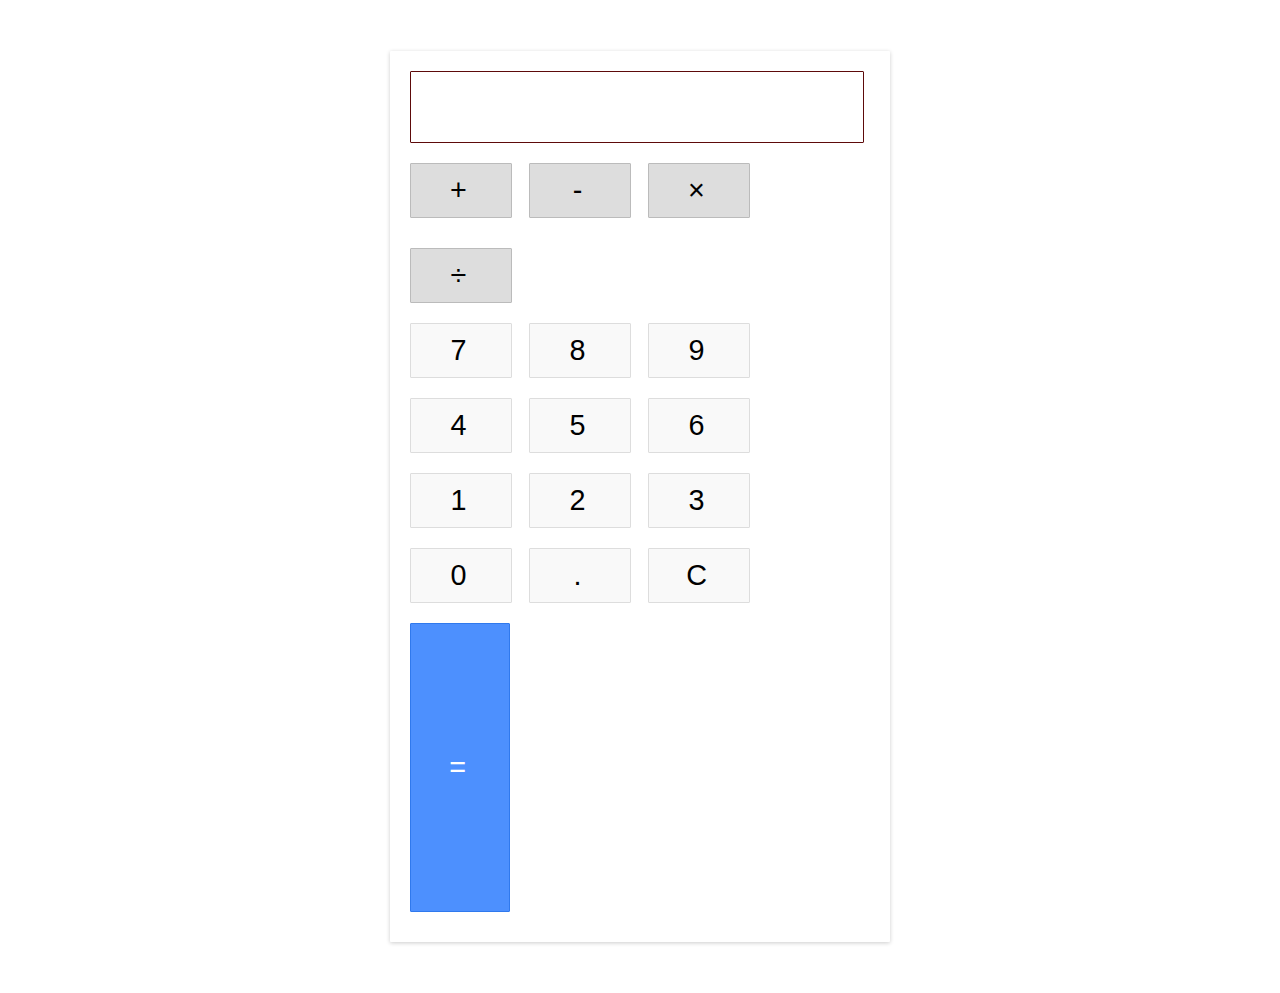
<file: WT-Practicals/assignment 4/index.html>
<!DOCTYPE html>
<html>
<head>
	<title>Calculator</title>
	<link rel="stylesheet" type="text/css" href="style.css">
</head>


<body>

    <div class="calculator">
        <div class="input" id="input"></div>
        <div class="buttons">
          <div class="operators">
            <div>+</div>
            <div>-</div>
            <div>&times;</div>
            <div>&divide;</div>
          </div>
          <div class="leftPanel">
            <div class="numbers">
              <div>7</div>
              <div>8</div>
              <div>9</div>
            </div>
            <div class="numbers">
              <div>4</div>
              <div>5</div>
              <div>6</div>
            </div>
            <div class="numbers">
              <div>1</div>
              <div>2</div>
              <div>3</div>
            </div>
            <div class="numbers">
              <div>0</div>
              <div>.</div>
              <div id="clear">C</div>
            </div>
          </div>
          <div class="equal" id="result">=</div>
        </div>
      </div>
	<script src="script.js"></script>
</body>
</html>
</file>
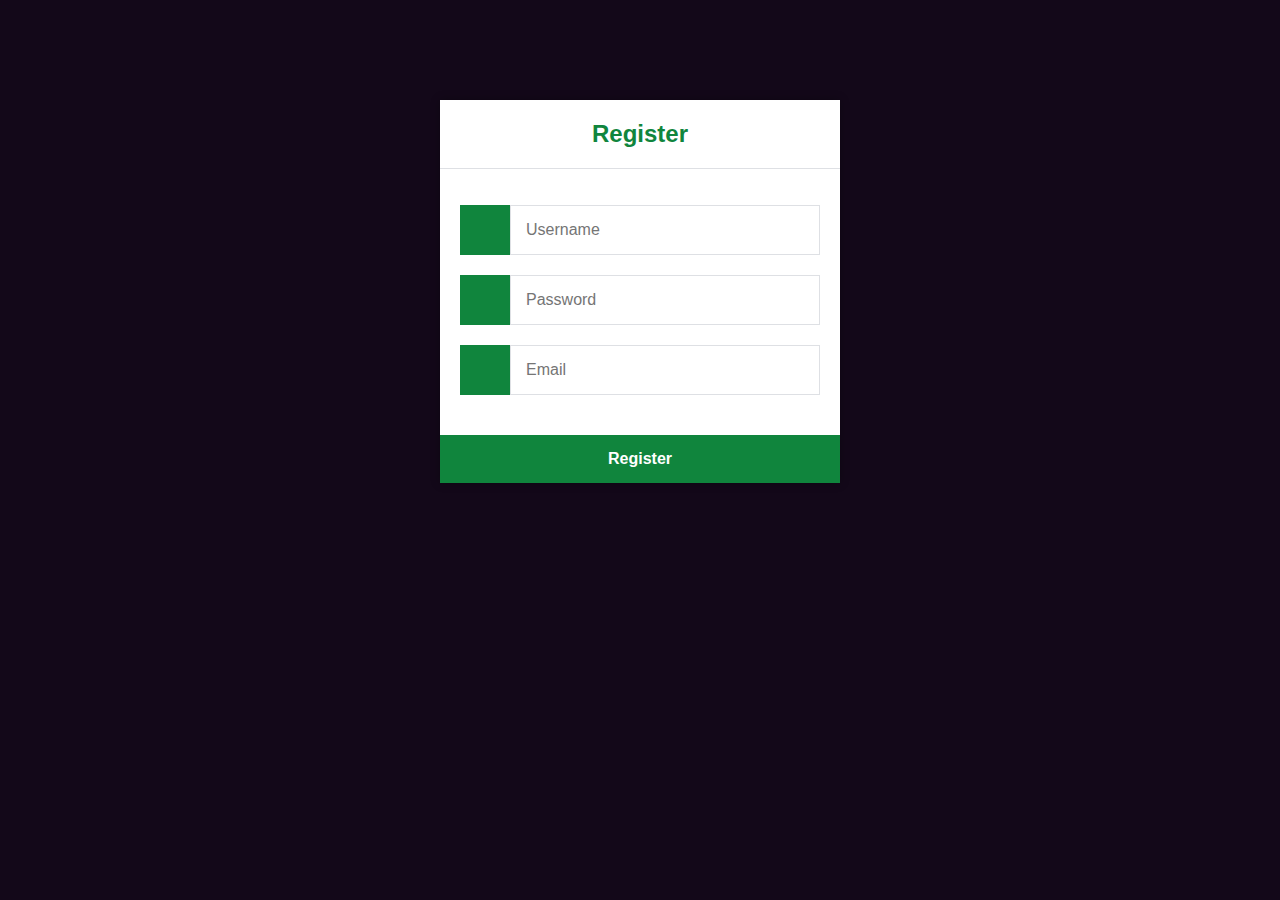
<file: WT-Practicals/Assignment 7/index.html>
<!DOCTYPE html>
<html>
	<head>
		<meta charset="utf-8">
		<title>Register</title>
		<link rel="stylesheet" href="https://cdnjs.cloudflare.com/ajax/libs/font-awesome/6.2.0/css/all.min.css" integrity="sha512-xh6O/CkQoPOWDdYTDqeRdPCVd1SpvCA9XXcUnZS2FmJNp1coAFzvtCN9BmamE+4aHK8yyUHUSCcJHgXloTyT2A==" crossorigin="anonymous" referrerpolicy="no-referrer">
        <link href="style.css" rel="stylesheet" type="text/css">
	</head>
	<body>
		<div class="register">
			<h1>Register</h1>
			<form action="register.php" method="post" autocomplete="off">
				<label for="username">
					<i class="fas fa-user"></i>
				</label>
				<input type="text" name="username" placeholder="Username" id="username" required>
				<label for="password">
					<i class="fas fa-lock"></i>
				</label>
				<input type="password" name="password" placeholder="Password" id="password" required>
				<label for="email">
					<i class="fas fa-envelope"></i>
				</label>
				<input type="email" name="email" placeholder="Email" id="email" required>
				<input type="submit" value="Register">
			</form>
		</div>
	</body>
</html>
</file>
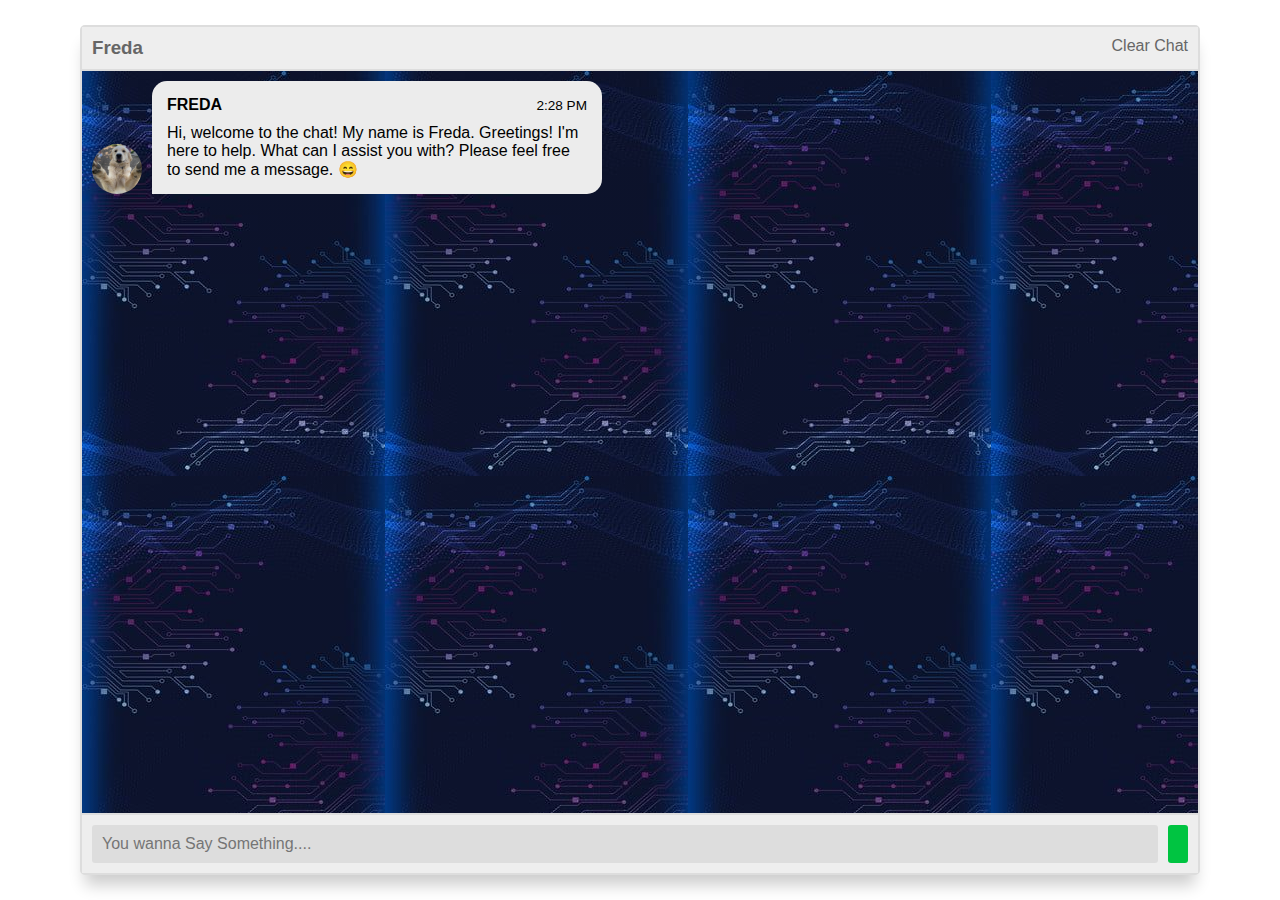
<file: AI/Chatbot/Chatbot-Webpage-main/index.html>
<!DOCTYPE html>
<html>

<head>
	<title>Jarvis Chatbot</title>
	<link rel="stylesheet" type="text/css" href="css/style.css">
	<script src="https://ajax.googleapis.com/ajax/libs/jquery/3.6.0/jquery.min.js"></script>
	<link rel="stylesheet" href="https://cdnjs.cloudflare.com/ajax/libs/font-awesome/6.4.0/css/all.min.css" integrity="sha512-iecdLmaskl7CVkqkXNQ/ZH/XLlvWZOJyj7Yy7tcenmpD1ypASozpmT/E0iPtmFIB46ZmdtAc9eNBvH0H/ZpiBw==" crossorigin="anonymous" referrerpolicy="no-referrer" />
	<link rel="icon" type="image/x-icon" href="assets/bot.ico">
</head>

<body>

	<section class="msger">
		<header class="msger-header">
			<div class="msger-header-title">
				<i class="fas fa-comment-alt"></i> <h3 style="display: inline;">Freda </h1><span>  </span><p id="typingstatus" style="display: inline;font-size: smaller;"></p>
			</div>
			<div class="msger-header-options">
				<span onclick="clearChat()" style="cursor: pointer;"><i class="fas fa-brush"></i> Clear Chat</span>
			</div>			  
		</header>

		<main class="msger-chat">
		</main>

		<form class="msger-inputarea" id="form">
			<input type="text" class="msger-input" placeholder="You wanna Say Something....">
			<button type="submit" class="msger-send-btn"><i class="fa-solid fa-paper-plane" style="padding: 0;"></i></button>
		</form>
	</section>
	<script src="js/script.js"></script>
</body>

</html>
</file>
<file: WT-Practicals/assignment 4/style.css>
body {
    width: 500px;
    margin: 4% auto;
    font-family: 'Source Sans Pro', sans-serif;
    letter-spacing: 5px;
    font-size: 1.8rem;
    -moz-user-select: none;
    -webkit-user-select: none;
    -ms-user-select: none;
  }
  
  .calculator {
    padding: 20px;
    -webkit-box-shadow: 0px 1px 4px 0px rgba(0, 0, 0, 0.2);
    box-shadow: 0px 1px 4px 0px rgba(0, 0, 0, 0.2);
    border-radius: 1px;
  }
  
  .input {
    border: 1px solid #5d0a0a;
    border-radius: 1px;
    height: 60px;
    padding-right: 15px;
    padding-top: 10px;
    text-align: right;
    margin-right: 6px;
    font-size: 2.5rem;
    overflow-x: auto;
    transition: all .2s ease-in-out;
  }
  
  .input:hover {
    border: 1px solid #ad1b1b;
    -webkit-box-shadow: inset 0px 1px 4px 0px rgba(0, 0, 0, 0.2);
    box-shadow: inset 0px 1px 4px 0px rgba(0, 0, 0, 0.2);
  }
  
  .buttons {
  }
  
  .operators {}
  
  .operators div {
    display: inline-block;
    border: 1px solid #bbb;
    border-radius: 1px;
    width: 80px;
    text-align: center;
    padding: 10px;
    margin: 20px 4px 10px 0;
    cursor: pointer;
    background-color: #ddd;
    transition: border-color .2s ease-in-out, background-color .2s, box-shadow .2s;
  }
  
  .operators div:hover {
    background-color: #ddd;
    -webkit-box-shadow: 0px 1px 4px 0px rgba(0, 0, 0, 0.2);
    box-shadow: 0px 1px 4px 0px rgba(0, 0, 0, 0.2);
    border-color: #aaa;
  }
  
  .operators div:active {
    font-weight: bold;
  }
  
  .leftPanel {
    display: inline-block;
  }
  
  .numbers div {
    display: inline-block;
    border: 1px solid #ddd;
    border-radius: 1px;
    width: 80px;
    text-align: center;
    padding: 10px;
    margin: 10px 4px 10px 0;
    cursor: pointer;
    background-color: #f9f9f9;
    transition: border-color .2s ease-in-out, background-color .2s, box-shadow .2s;
  }
  
  .numbers div:hover {
    background-color: #f1f1f1;
    -webkit-box-shadow: 0px 1px 4px 0px rgba(0, 0, 0, 0.2);
    box-shadow: 0px 1px 4px 0px rgba(0, 0, 0, 0.2);
    border-color: #bbb;
  }
  
  .numbers div:active {
    font-weight: bold;
  }
  
  div.equal {
    display: inline-block;
    border: 1px solid #3079ED;
    border-radius: 1px;
    width: 17%;
    text-align: center;
    padding: 127px 10px;
    margin: 10px 6px 10px 0;
    vertical-align: top;
    cursor: pointer;
    color: #FFF;
    background-color: #4d90fe;
    transition: all .2s ease-in-out;
  }
  
  div.equal:hover {
    background-color: #307CF9;
    -webkit-box-shadow: 0px 1px 4px 0px rgba(0, 0, 0, 0.2);
    box-shadow: 0px 1px 4px 0px rgba(0, 0, 0, 0.2);
    border-color: #1857BB;
  }
  
  div.equal:active {
    font-weight: bold;
  }
</file>
<file: WT-Practicals/Assignment 7/style.css>
* {
    box-sizing: border-box;
    font-family: -apple-system, BlinkMacSystemFont, "segoe ui", roboto, oxygen, ubuntu, cantarell, "fira sans", "droid sans", "helvetica neue", Arial, sans-serif;
    font-size: 16px;
}
body {
    background-color: #130819;;
    margin: 0;
}
.register {
    width: 400px;
    background-color: #ffffff;
    box-shadow: 0 0 9px 0 rgba(0, 0, 0, 0.3);
    margin: 100px auto;
}
.register h1 {
    text-align: center;
    color: #10853d;
    font-size: 24px;
    padding: 20px 0 20px 0;
    border-bottom: 1px solid #dee0e4;
}
.register form {
    display: flex;
    flex-wrap: wrap;
    justify-content: center;
    padding-top: 20px;
}
.register form label {
    display: flex;
    justify-content: center;
    align-items: center;
    width: 50px;
   height: 50px;
    background-color: #10853d;
    color: #ffffff;
}
.register form input[type="password"], .register form input[type="text"], .register form input[type="email"] {
    width: 310px;
    height: 50px;
    border: 1px solid #dee0e4;
    margin-bottom: 20px;
    padding: 0 15px;
}
.register form input[type="submit"] {
    width: 100%;
    padding: 15px;
    margin-top: 20px;
    background-color: #10853d;
   border: 0;
    cursor: pointer;
    font-weight: bold;
    color: #ffffff;
    transition: background-color 0.2s;
}
.register form input[type="submit"]:hover {
  background-color: #1f082d;
    transition: background-color 0.2s;
}
</file>
<file: AI/Chatbot/Chatbot-Webpage-main/css/style.css>
:root {
    --body-bg: linear-gradient(135deg, #f5f7fa 0%, #c3cfe2 100%);
    --msger-bg: #fff;
    --border: 2px solid #ddd;
    --left-msg-bg: #ececec;
    --right-msg-bg: #579ffb;
}

html {
    box-sizing: border-box;
}

*,
*:before,
*:after {
    margin: 0;
    padding: 0;
    box-sizing: inherit;
}

body {
    display: flex;
    justify-content: center;
    align-items: center;
    height: 100vh;
    background-image: url("https://images.pexels.com/photos/3861969/pexels-photo-3861969.jpeg?auto=compress&cs=tinysrgb&w=1260&h=750&dpr=1");
    background-size: cover;
    background-position: center;
    background-repeat: no-repeat;
    background-attachment: fixed;
    /* opacity: 0.1; */
    font-family: Helvetica, sans-serif;
}

.msger {
    display: flex;
    flex-flow: column wrap;
    justify-content: space-between;
    width: 100%;
    max-width: 70rem;
    margin: 25px 10px;
    height: calc(100% - 50px);
    border: var(--border);
    border-radius: 5px;
    background: var(--msger-bg);
    box-shadow: 0 15px 15px -5px rgba(0, 0, 0, 0.2);
}

.msger-header {
    display: flex;
    justify-content: space-between;
    padding: 10px;
    border-bottom: var(--border);
    background: #eee;
    color: #666;
}

.msger-chat {
    flex: 1;
    overflow-y: auto;
    padding: 10px;
}

.msger-chat::-webkit-scrollbar {
    width: 6px;
}

.msger-chat::-webkit-scrollbar-track {
    background: #ddd;
}

.msger-chat::-webkit-scrollbar-thumb {
    background: #bdbdbd;
}

.msg {
    display: flex;
    align-items: flex-end;
    margin-bottom: 10px;
}

.msg:last-of-type {
    margin: 0;
}

.msg-img {
    width: 50px;
    height: 50px;
    margin-right: 10px;
    /* background: #ddd;e */
    background-repeat: no-repeat;
    background-position: center;
    background-size: cover;
    border-radius: 50%;
}

.msg-bubble {
    max-width: 450px;
    padding: 15px;
    border-radius: 15px;
    background: var(--left-msg-bg);
}

.msg-info {
    display: flex;
    justify-content: space-between;
    align-items: center;
    margin-bottom: 10px;
}

.msg-info-name {
    margin-right: 10px;
    font-weight: bold;
}

.msg-info-time {
    font-size: 0.85em;
}

.left-msg .msg-bubble {
    border-bottom-left-radius: 0;
}

.right-msg {
    flex-direction: row-reverse;
}

.right-msg .msg-bubble {
    background: var(--right-msg-bg);
    color: #fff;
    border-bottom-right-radius: 0;
}

.right-msg .msg-img {
    margin: 0 0 0 10px;
}

.msger-inputarea {
    display: flex;
    padding: 10px;
    border-top: var(--border);
    background: #eee;
}

.msger-inputarea * {
    padding: 10px;
    border: none;
    border-radius: 3px;
    font-size: 1em;
}

.msger-input {
    flex: 1;
    background: #ddd;
}

.msger-send-btn {
    margin-left: 10px;
    background: rgb(0, 196, 65);
    color: #fff;
    font-weight: bold;
    cursor: pointer;
    transition: background 0.23s;
}

.msger-send-btn:hover {
    background: rgb(0, 180, 50);
}

.msger-chat {
    background-color: #fcfcfe;
    background-image: linear-gradient(rgba(0, 0, 0, 0.127),rgba(0, 0, 0, 0.1)) ,url("HluF7g.jpg");
}
</file>
